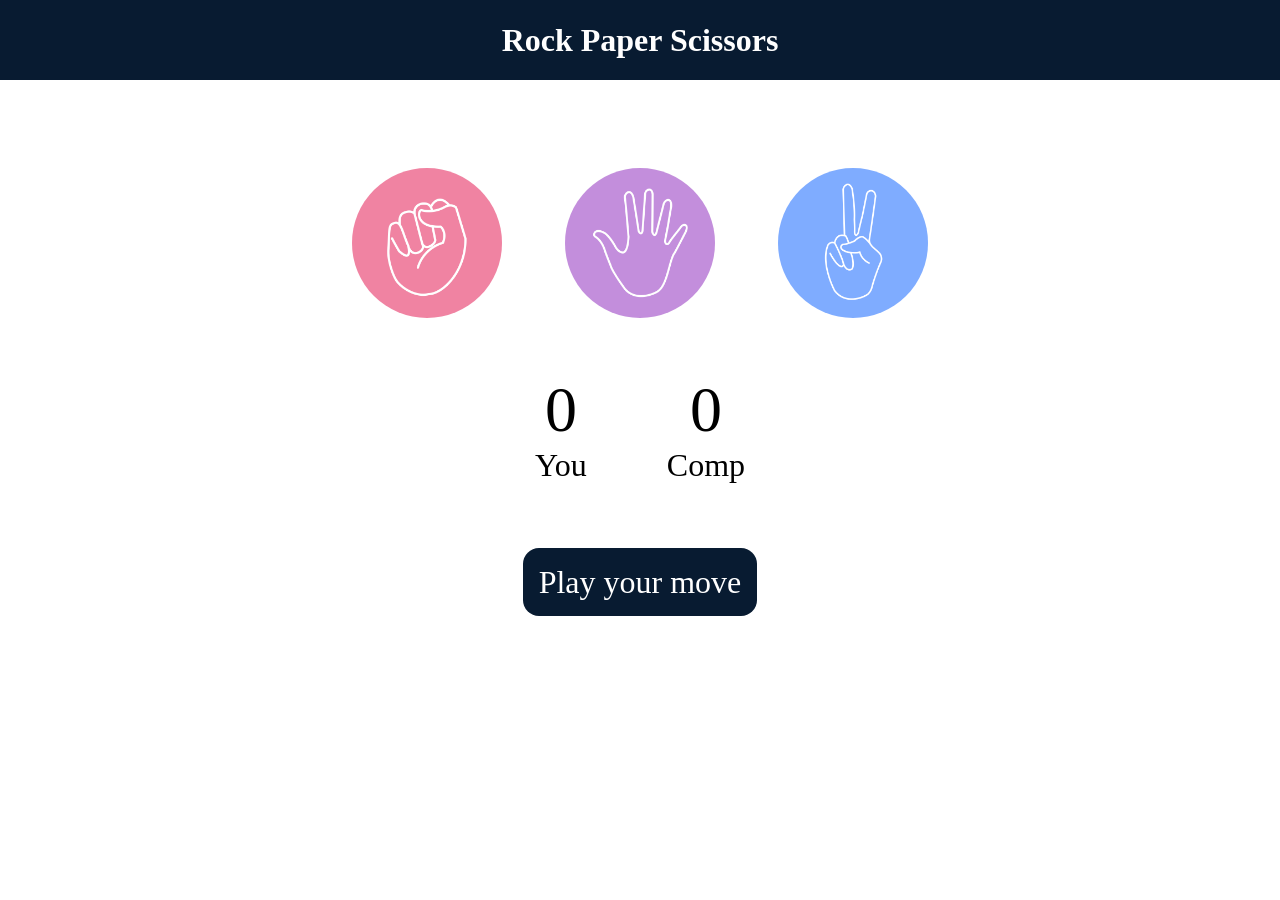
<file: stone paper scissor/index.html>
<!DOCTYPE html>
<html lang="en">
  <head>
    <meta charset="UTF-8" />
    <meta name="viewport" content="width=device-width, initial-scale=1.0" />
    <title>Rock Paper Scissors Game</title>
    <link rel="stylesheet" href="style.css" />
  </head>
  <body>
    <h1>Rock Paper Scissors</h1>
    <div class="choices">
      <div class="choice" id="rock">
        <img src="rock.png" />
      </div>
      <div class="choice" id="paper">
        <img src="paper.png" />
      </div>
      <div class="choice" id="scissors">
        <img src="scissors.png" />
      </div>
    </div>

    <div class="score-board">
      <div class="score">
        <p id="user-score">0</p>
        <p>You</p>
      </div>
      <div class="score">
        <p id="comp-score">0</p>
        <p>Comp</p>
      </div>
    </div>

    <div class="msg-container">
      <p id="msg">Play your move</p>
    </div>
    <script src="app.js"></script>
  </body>
</html>
</file>
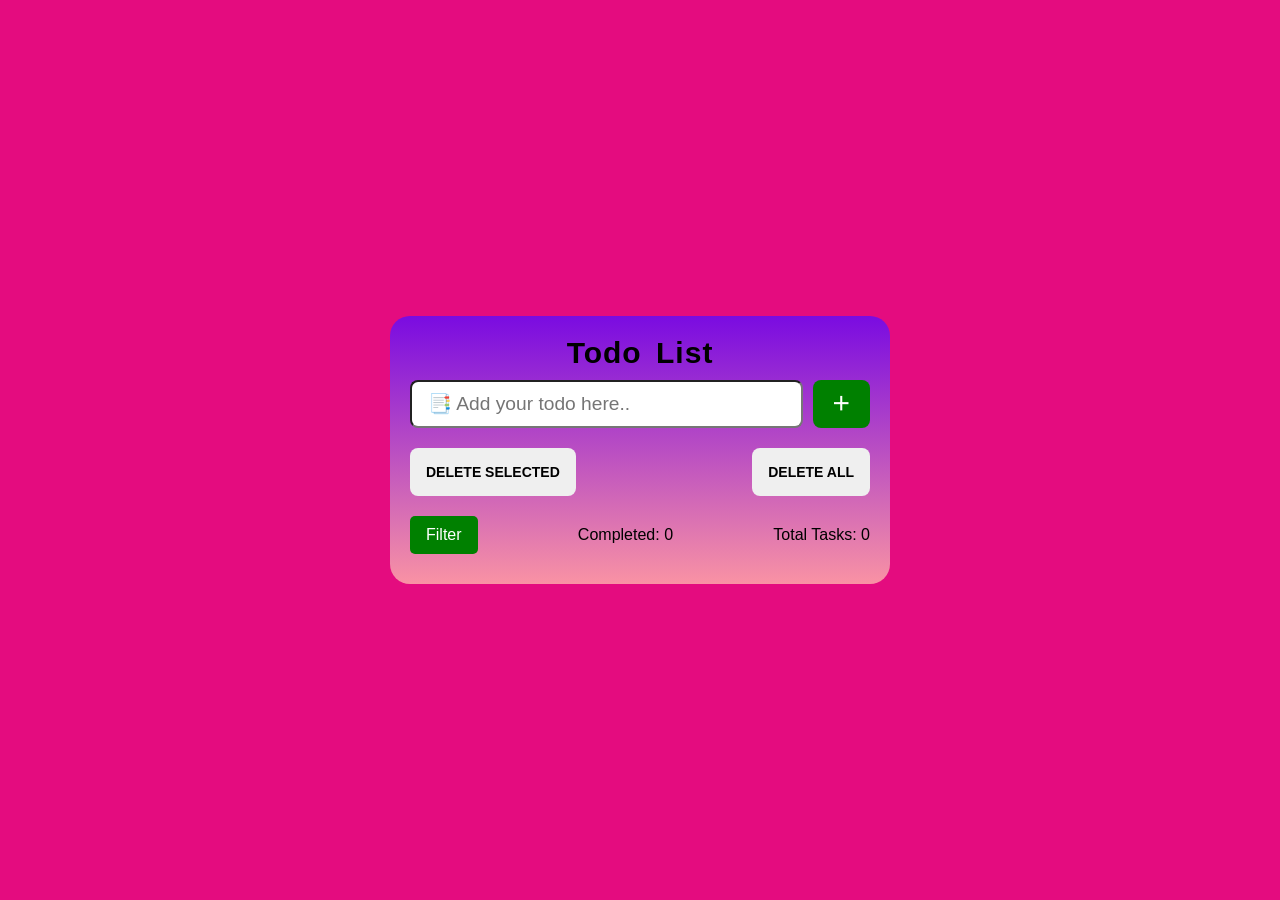
<file: to-do list/index.html>
<!DOCTYPE html>
<html lang="en" data-theme="bumblebee">

<head>
    <meta charset="UTF-8">
    <meta http-equiv="X-UA-Compatible" content="IE=edge">
    <meta name="viewport" content="width=device-width, initial-scale=1.0">
    <!-- css -->
    <link rel="stylesheet" href="style.css">
    <!--Icons-->
    <link href='https://unpkg.com/boxicons@2.1.2/css/boxicons.min.css' rel='stylesheet'>
    <link rel="icon" type="image/x-icon" href="to do.png">

    <title>Todolist</title>
</head>

<body>

    <!-- main todo container -->
    <div class="container">
        <!-- header that has input and add button -->
        <header>
            <h1>Todo List</h1>

            <div class="input-section">
                <input id="todo-input" type="text" placeholder="📑 Add your todo here.."
                    class="input w-full max-w-xs" />
                <button id="add-button" class="btn btn-add ">
                    <i class="bx bx-plus bx-sm"></i>
                </button>
            </div>
        </header>

        <!-- delete buttons -->

        <div class="todos-filter">

            <button id="delete-selected" class="btn btn-ghost delete-selected-btn">
                Delete Selected
            </button>
            <button id="delete-all" class="btn btn-ghost delete-all-btn">
                Delete All
            </button>
        </div>


        <!-- this is the dynamic content which dds ups all the todos -->
        <ul id="all-todos" class="todos-list">

        </ul>


        <!-- dropdown throgh which we can apply filters -->
        <div class="filters">
            <div class="dropdown">
                <button class="dropbtn">Filter</button>
                <div class="dropdown-content">
                    <a href="#" id="all">All</a>
                    <a href="#" id="rem">Pending</a>
                    <a href="#" id="com">Completed</a>
                </div>
            </div>

            <!-- value showing completed task and all -->
            <div class="completed-task">
                <p>Completed: <span id="c-count">0</span></p>
            </div>
            <div class="remaining-task">
                <p>Total Tasks: <span id="r-count">0</span></p>
            </div>
        </div>
    </div>

    <!-- JS -->
    <script src="index.js"></script>

</body>

</html>
</file>
<file: stone paper scissor/style.css>
* {
    margin: 0;
    padding: 0;
    text-align: center;
  }
  
  h1 {
    background-color: #081b31;
    color: #fff;
    height: 5rem;
    line-height: 5rem;
  }
  
  .choice {
    height: 165px;
    width: 165px;
    border-radius: 50%;
    display: flex;
    justify-content: center;
    align-items: center;
  }
  
  .choice:hover {
    cursor: pointer;
    background-color: #081b31;
  }
  
  img {
    height: 150px;
    width: 150px;
    object-fit: cover;
    border-radius: 50%;
  }
  
  .choices {
    display: flex;
    justify-content: center;
    align-items: center;
    gap: 3rem;
    margin-top: 5rem;
  }
  
  .score-board {
    display: flex;
    justify-content: center;
    align-items: center;
    font-size: 2rem;
    margin-top: 3rem;
    gap: 5rem;
  }
  
  #user-score,
  #comp-score {
    font-size: 4rem;
  }
  
  .msg-container {
    margin-top: 5rem;
  }
  
  #msg {
    background-color: #081b31;
    color: #fff;
    font-size: 2rem;
    display: inline;
    padding: 1rem;
    border-radius: 1rem;
  }
</file>
<file: to-do list/style.css>
/* for whole documents */
* {
    margin: 0;
    padding: 0;
    box-sizing: border-box;
    font-family:'Franklin Gothic Medium', 'Arial Narrow', Arial, sans-serif;
}

/* for hide scroll bar */
::-webkit-scrollbar {
    display: none;
}

body{
    position: relative;
    height: 100vh;
    display: flex;
    justify-content: center;
    align-items: center;
    background-color: rgb(228, 12, 127);
}



.container {
    display: flex;
    align-items: center;
    justify-content: center;
    flex-direction: column;
    margin: 0 400px;
    min-width: 500px;
    max-width: 1000px;
    background-image: linear-gradient(rgb(122, 11, 225), rgb(249, 146, 164));
    border-radius: 20px;
    padding: 20px;
}
/* header */

.container header {
    display: flex;
    justify-content: center;
    align-items: center;
    flex-direction: column;
    width: 100%;
    margin-bottom: 20px;
}

header h1 {
    font-size: 30px;
    font-weight: bolder;
    margin-bottom: 10px;
    letter-spacing: 1px;
    word-spacing: 5px;
}


/* input-section */

header .input-section {
    width: 100%;
    display: flex;
    flex-direction: row;
    justify-content: space-between;
    align-items: center;
    width: 100%;
    height: 100%;
}

.input-section input {
    margin-right: 10px;
    max-width: 100%;
}
.max-w-xs {
    max-width: 20rem;
}
.w-full {
    width: 100%;
}

.input {
    border-radius: 0.5rem;
    height: 3rem;
    border-width: 2px black solid;
    flex-shrink: 1;
    padding: 0rem 1rem;
    font-size: 1.2rem;
    line-height: 2;
}

/* todofilters */

.todos-filter, .filters {
    display: flex;
    justify-content: space-between;
    align-items: center;
    width: 100%;
    height: 100%;
    margin-bottom: 10px;
}
.filters {
  margin-top: 10px;
}


.todos-list {
    display: flex;
    flex-direction: column;
    justify-content: space-between;
    align-items: center;
    min-height: 100%;
    max-height: 54vh;
    overflow-y: scroll;
    width: 100%;
}

.todos-list .todo-item{
    display: flex;
    flex-direction: row;
    justify-content: space-between;
    align-items: center;
    padding: 10px;
    width: 100%;
}

.todo-item{
      background-color: wheat;
      border-radius: 12px;
      margin-bottom: 5px;
}

.todo-item p{
    margin-right: 10px;
    font-size: 1.4rem;
}

.todo-item .todo-actions {
    display: flex;
    flex-direction: row;
    align-items: center;
    justify-content: end;
    width: 100%;
    height: 100%;
}

.todo-actions button:not(:last-child){
    margin-right: 10px;
}

.di, .ci{
    pointer-events: none;
}


.line{
    text-decoration: line-through;
}


/*buttons styling*/
.btn{
    cursor: pointer;
    user-select: none;
    border: none;
    outline: none;
    text-align: center;
    border-radius: 0.5rem;
    height: 3rem;
    min-height: 3rem;
    text-transform: uppercase;
    border-width:1px;
    animation: button-pop var(--animation-btn,.25s)ease-in-out;
    flex-wrap: wrap;
    flex-shrink: 0;
    justify-content: center;
    align-items: center;
    padding-left: 1rem;
    padding-right: 1rem;
    font-size: .875rem;
    font-weight: 600;
    line-height: 1em;
    text-decoration-line: none;
    transition: .2s all cubic-bezier(.4,0,.2,1);
    display: inline-flex;
}

.btn:hover{
    background-color: rgb(108, 109, 110);
    color: white;
}


.btn-add{
    background-color: green;
    color: white
}
.btn-add:hover{
    background-color: white;
    color:rgb(255, 221, 0);
}

.btn-success{
    opacity: 1;
    background-color:rgb(50, 177, 50);
    color: white
}

.btn-success:hover{
    background-color: white;
    color:rgb(50, 177, 50);
}

.btn-error{
    opacity: 1;
    background-color:rgb(246, 77, 4);
    color: white
}
.btn-error:hover{
    background-color: white;
    color:rgb(246, 77, 4);
}
/*
dropdown*/
.dropbtn {
    background-color: green;
    color: white;
    padding: 10px 16px;
    font-size: 16px;
    border: none;
    cursor: pointer;
    border-radius: 5px;
  }
  
  .dropdown {
    position: relative;
    display: inline-block;
  }
  
  .dropdown-content {
    display: none;
    position: absolute;
    background-color: #f9f9f9;
    min-width: 160px;
    box-shadow: 0px 8px 16px 0px rgba(0,0,0,0.2);
    z-index: 1;
  }
  
  .dropdown-content a {
    color: black;
    padding: 12px 16px;
    text-decoration: none;
    display: block;
  }
  
  .dropdown-content a:hover {background-color: #f1f1f1}
  
  .dropdown:hover .dropdown-content {
    display: block;
  }
  
  .dropdown:hover .dropbtn {
    background-color: white;
    color: yellowgreen;
  }



/* Responsive */
@media only screen and (max-width: 530px) {
    .container {
        margin: 0 20px;
        max-width: 96%;
        min-width: 96%;
    }
}
</file>
